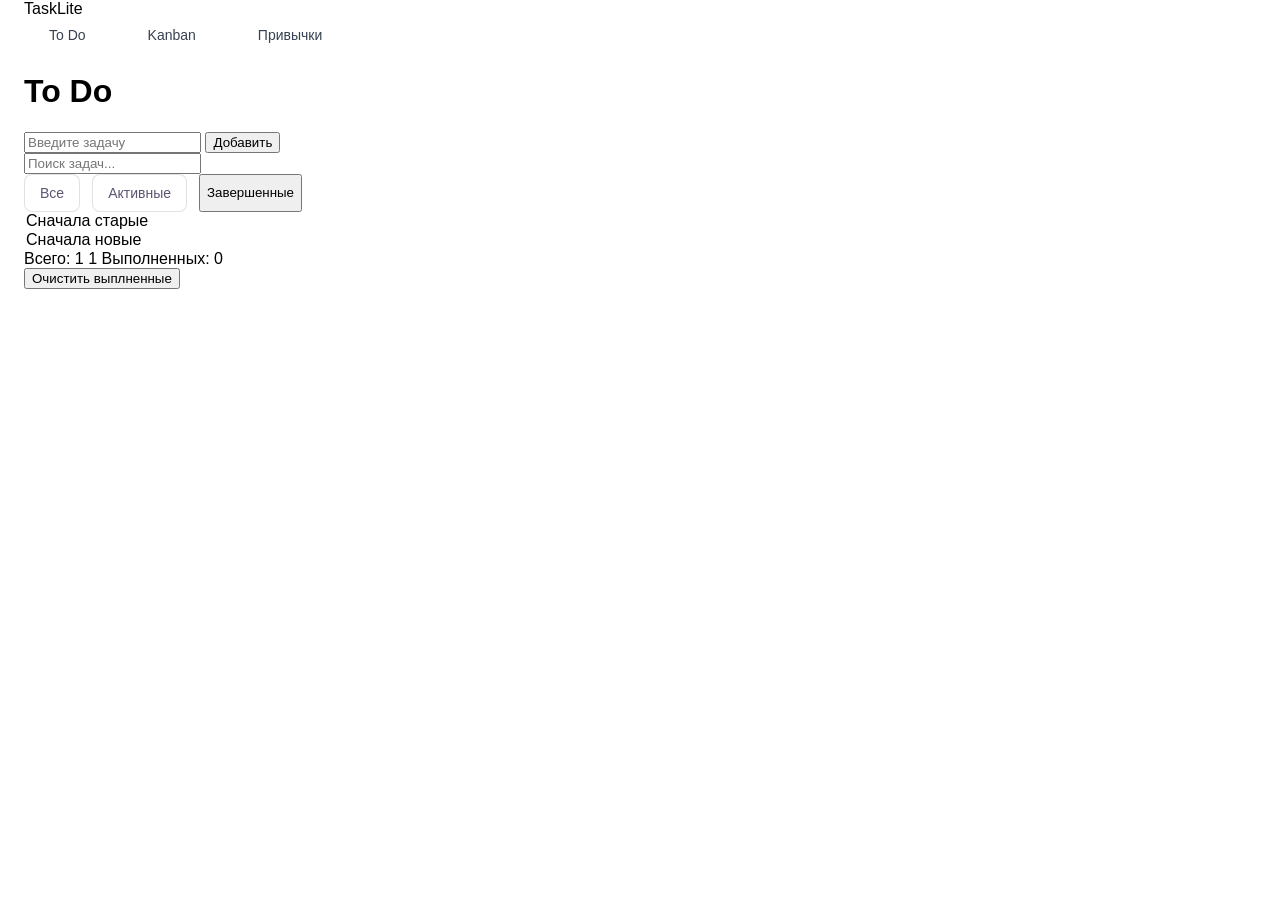
<file: index.html>
<!DOCTYPE html>
<html lang="en">
<head>
    <meta charset="UTF-8">
    <meta name="viewport" content="width=device-width, initial-scale=1.0">
    <title>TaskLite - To Do</title>
    <link rel="stylesheet" href="css/style.css" link>
</head>
<body class="kanban">
    <header class="header">
        <div class="container header__container">
            <div class="header__title">TaskLite</div>
            <nav class="tabs">
                <a href="index.html" class="tab active">To Do</a>
                <a href="kanban.html" class="tab">Kanban</a>
                <a href="habits.html" class="tab">Привычки</a>
            </nav>
        </div>
    </header>
    <main class="container">
        <h1 class="page-title">To Do</h1>
        <div>
            <input class="form-add__input" type="text" placeholder="Введите задачу" />
            <button class="form-add__button" type="button">Добавить</button>
        </div>
        <div class="toolbar">
            <input class="toolbar_search" type="text" placeholder="Поиск задач..."/>
            <div class="tabs toolbar_tabs">
                <button class="tabs_item tabs_item--active" type="button">Все</button>
                <button class="tabs_item" type="button">Активные</button>
                <button class="tabs_ite" type="button">Завершенные</button>
            </div>
            <div>
                <option selected>Сначала старые</option>
                <option>Сначала новые</option>
            </div>
        </div>
        <div class="footer-controls">
            <div class="footer-controls_counters">
                <span>Всего: 1</span>
                <span>1</span>
                <span>Выполненных: 0</span>
            </div>
            <button class="button button--clear footer-controls_clear" type="button">
                Очистить выплненные
            </button>
        </div>
    </main> 

    <script src="./script.js"></script>
</body>
</html>
</file>
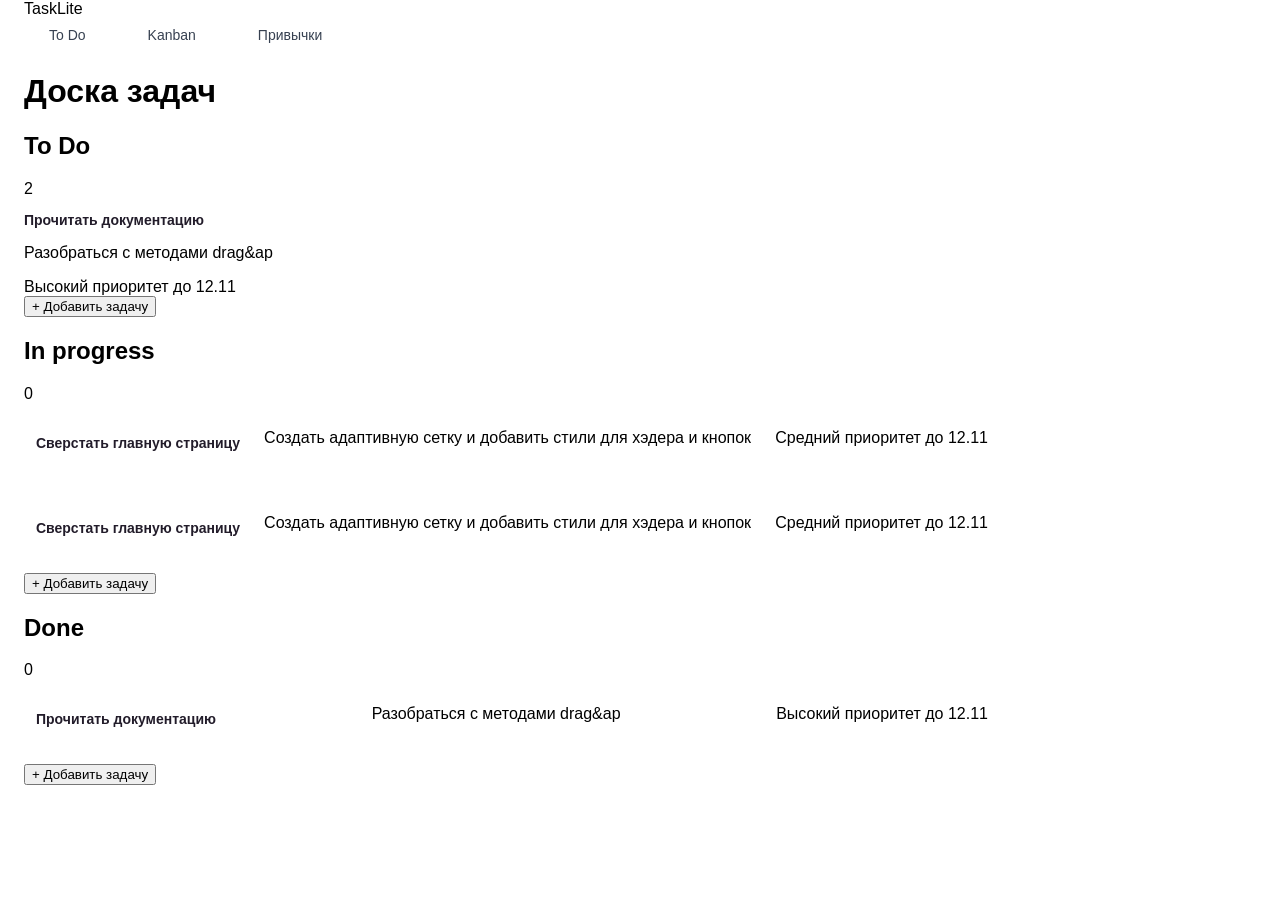
<file: kanban.html>
<!DOCTYPE html>
<html lang="en">
<head>
    <meta charset="UTF-8">
    <meta name="viewport" content="width=device-width, initial-scale=1.0">
    <title>TaskLite - kanban</title>
    <link rel="stylesheet" href="css/style.css" link>
</head>
<body class="kanban">
    <header class="header">
        <div class="container header__container">
            <div class="header__title">TaskLite</div>
            <nav class="tabs">
                <a href="index.html" class="tab">To Do</a>
                <a href="kanban.html" class="tab active">Kanban</a>
                <a href="habits.html" class="tab">Привычки</a>
            </nav>
        </div>
    </header>
    <main class="container">
        <h1 class="page-title">Доска задач</h1>
        <div class="board">
            <div class="collumn" data-status="todo">
                <div class="column_header">
                    <div class="column_header">
                        <h2>To Do</h2>
                        <span class="collumn_count">2</span>
                    </div>
                    <div class="task_list">
                        <article class="task-kanban">
                            <h3 class="task_title">Прочитать документацию</h3>
                            <p class="task_desc">Разобраться с методами drag&ap</p>
                            <footer class="task_footer">
                                <span class="task_label higt">Высокий приоритет</span>
                                <span class="task_date">до 12.11</span>
                            </footer>
                        </article>
                    </div>
                    <button class="add-task">+ Добавить задачу</button>
                </div>
            </div>

            <div class="collumn">
                <div class="column_header">
                    <div class="column_header">
                        <h2>In progress</h2>
                        <span class="collumn_count">0</span>
                    </div>
                    <div class="task_list">
                        <article class="task kanban">
                            <h3 class="task_title">Сверстать главную страницу</h3>
                            <p class="task_desc">Создать адаптивную сетку и добавить стили для хэдера и кнопок</p>
                            <footer class="task_footer">
                                <span class="task_label medium">Средний приоритет</span>
                                <span class="task_date">до 12.11</span>
                            </footer>
                        </article>
                        <article class="task kanban">
                            <h3 class="task_title">Сверстать главную страницу</h3>
                            <p class="task_desc">Создать адаптивную сетку и добавить стили для хэдера и кнопок</p>
                            <footer class="task_footer">
                                <span class="task_label medium">Средний приоритет</span>
                                <span class="task_date">до 12.11</span>
                            </footer>
                        </article>
                    </div>
                    <button class="add-task">+ Добавить задачу</button>
                </div>
            </div>

            <div class="collumn">
                <div class="column_header">
                    <div class="column_header">
                        <h2>Done</h2>
                        <span class="collumn_count">0</span>
                    </div>
                    <div class="task_list">
                        <article class="task kanban">
                            <h3 class="task_title">Прочитать документацию</h3>
                            <p class="task_desc">Разобраться с методами drag&ap</p>
                            <footer class="task_footer">
                                <span class="task_label higt">Высокий приоритет</span>
                                <span class="task_date">до 12.11</span>
                            </footer>
                        </article>
                    </div>
                    <button class="add-task">+ Добавить задачу</button>
                </div>
            </div>

        </div>
    </main>
</body>
</html>
</file>
<file: css/style.css>
*{box-sizing: border-box;}
html, body{
    margin: 0;
    font-family: "Inter", sans-serif;
    height: 100%;
}
.container{
    max-width: 1024px;
    margin: 0, auto;
    padding: 0 24px;
}

.header{
    position: sticky;
    top: 0;
    z-index: 10;
    border-bottom: 1px, solid rgba(0, 0, 0, 0.25);
    background: rgba(255, 255, 255, 0.65);
}
.header_container{
    display: flex;
    align-items: center;
    justify-content: space-between;
    padding-top: 14px;
    padding-bottom: 14px;
}
.header_title{
    font-size: 18px;
    font-weight: 700;
}
.tabs{
    display: flex;
    gap: 12px;
}
.tab{
    text-decoration: none;
    background-color: transparent;
    border: 1px solid transparent;
    border-radius: 8px;
    padding: 8px 24px;
    font-size: 14px;
    font-weight: 500;
    color: #374151;
    cursor: pointer;
}
.todo .tabs.active{
    background: #e3ddf4;
    border: 1px soli rbga(126, 102, 205, 0.55);
    color: #7e66cd;
}
.todo{
    background: 
    linear-gradient(1200px 900px at 20% 25%, #ebe6f5 0%, transparent 60%),
    linear-gradient(1200px 900px at 80% 35%, #f6eee4 0%, transparent 60%),
    linear-gradient(1200px 900px at 20% 25%, #f6eef6 0%, transparent 60%),
    linear-gradient(#f6f3f9, #fbfaf8);
    background-attachment: fixed;
}

.task{
    padding: 10px 12px;
    border: 1 solid rgba(30, 10, 60, 0.25);
    border-radius: 8px;
    background: #fff;
    margin-bottom: 15px;
    display: flex;
    align-items: center;
    justify-content: space-between;
    gap: 8px;
}

.task_title{
    font-size: 14px;
    font-weight: 700;
    margin-bottom: 4px;
    color: #221c2a;
}

.task_meta{
    font-size: 12px;
    color: #8a8398
}

.task_actions{
    display: flex;
    align-items: center;
    gap: 8px;
}

.page_title{
    font-size: 22px;
    font-weight: 600;
    margin: 28px 0 20px;
}
.tabs_item{
    padding: 10px 15px;
    border: 1px solid rgba(30, 10, 60, 0.12);
    border-radius: 8px;
    font-size: 14px;
    font-weight: 500;
    background: #fff;
    color: #5e5472;
    cursor: pointer;
    transition: background .2s color .2 border-color .2s;
}

.tabs_item:hover{
    background: #f6f4ff;
    border-color: #cfc6f5;
    color: #735cc6;
}

tabs_item:active{
    background: #efeaff;
    border-color: #cfc6f5;
    color: #735cc6;
}

.toolbar_sort{
    padding: 10px 28px 10px 10px;
    font-size: 14px;
    border: 1px solid rgba(30, 10, 16, 0.12);
    border-radius: 8px;
    background: #fff;
    font-weight: 500;
    color: #5e5472;
}

.input--error{
    border-color: #cd6e6e;
    box-shadow: 0 0 4px rgba(203, 110, 110, 0.3);
}

.task.kanban.dragging{
    opacity: 0.6;
    transform: scale(0.98);
    cursor: grabbing;
    box-shadow: 0 4px 14px rgba(0, 0, 0, 0.12);
}

.collumn.drag-over{
    background: rgba(255, 255, 255, 0.96);
    box-shadow: 0px 16px 32px 9px rgba(255, 255, 255, 0.2);
    border-color: rgba(37, 99, 235, 0.3);
    transition: box-shadow 0.2s, bacground 0.2s, border-color 0.2s;
}
.collumn.drag-over .collumn_header h2{
    border-left-color: #2563eb;
}
</file>
